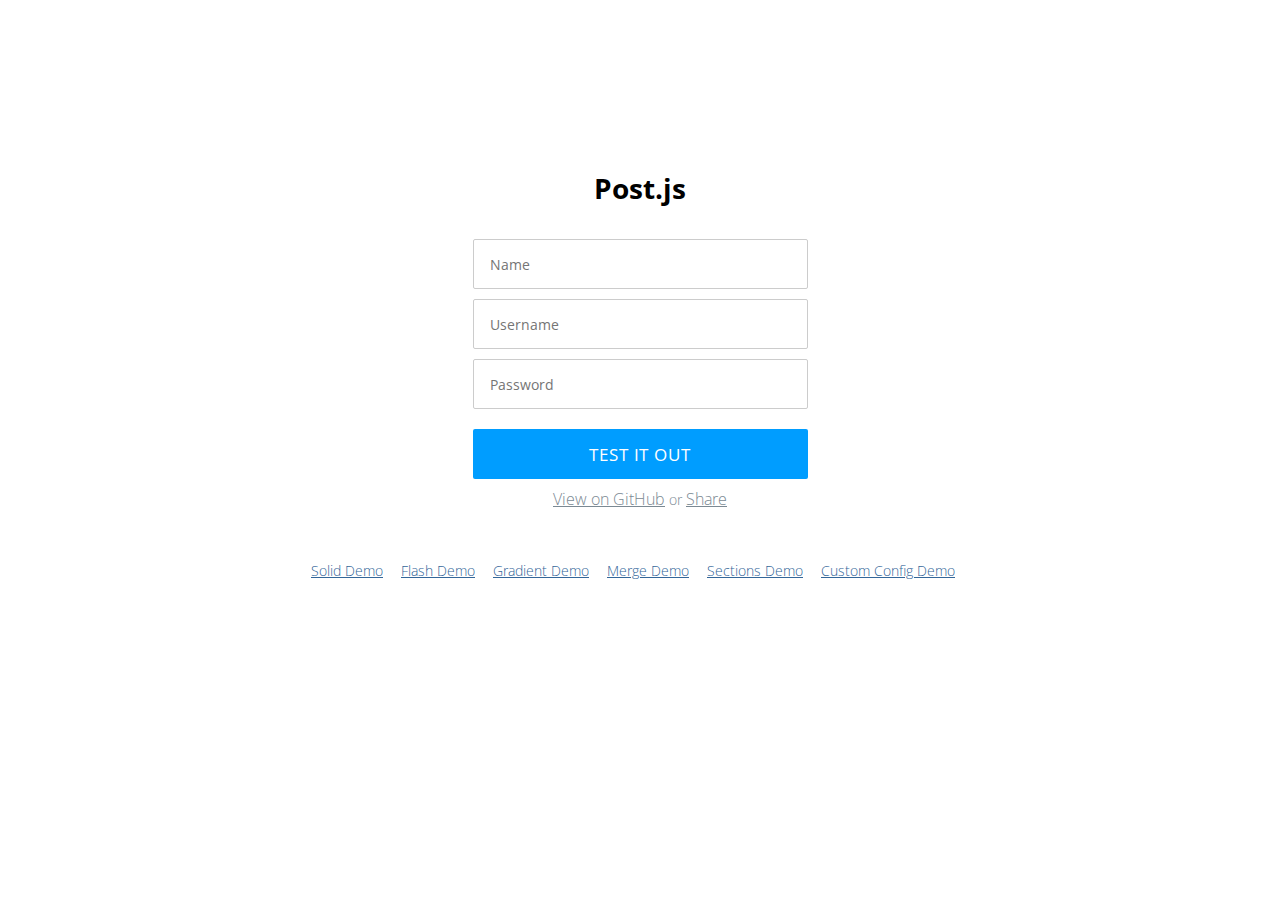
<file: index.html>
<!DOCTYPE html>
<html lang="en">
<head>
<meta charset="utf-8">
<meta name="description" content="Demo for Post.js">
<meta name="viewport" content="width=device-width">
<title>Post.js</title>
<link rel="stylesheet" href="../../style.css">
<link rel="stylesheet" href="../../post.css">
<script src="../../post.js"></script>
</head>
<body>
<div class="form-wrapper">
	<h1 class="h1h">Post.js</h1>
	<form name="form" action="#">
		<div class="form">
			<div class="form-item">
				<input type="text" name="text" required="required" placeholder="Name" autocomplete="off">
			</div>
			<div class="form-item">
				<input type="text" name="text" required="required" placeholder="Username" autocomplete="off">
			</div>
			<div class="form-item">
				<input type="password" name="password" required="required" placeholder="Password" autocomplete="off">
			</div>
			<div class="button-panel">
				<input type="submit" class="button" title="Sign In" value="Test It Out">
				<ul>
					<li class="lil">
					<p class="view">
						<a href="https://github.com/IdrisKhenchil/Post.js" id="ref">View on GitHub</a>
					</p>
					</li>
					 or
					<li>
					<p class="view">
						<a href="https://twitter.com/intent/tweet?text=Post-js+-+A+Modern+Progress+Bar+for+Form+Completion.+By+@IdrisKhenchil&url=https://bit.ly/3dugkoI" id="ref">Share</a>
					</p>
					</li>
				</ul>
			</div>
		</div>
	</form>
</div>
<nav>
	<ul>
		<li><a href="../default/index.html">Solid Demo</a></li>
		<li><a href="../flash/index.html">Flash Demo</a></li>
		<li><a href="../gradient/index.html">Gradient Demo</a></li>
		<li><a href="../merge/index.html">Merge Demo</a></li>
		<li><a href="../sections/index.html">Sections Demo</a></li>
    <li><a href="../config/index.html">Custom Config Demo</a></li>
	</ul>
</nav>
<script>
    Post.solid("#009DFF");
</script>
</body>
</html>
</file>
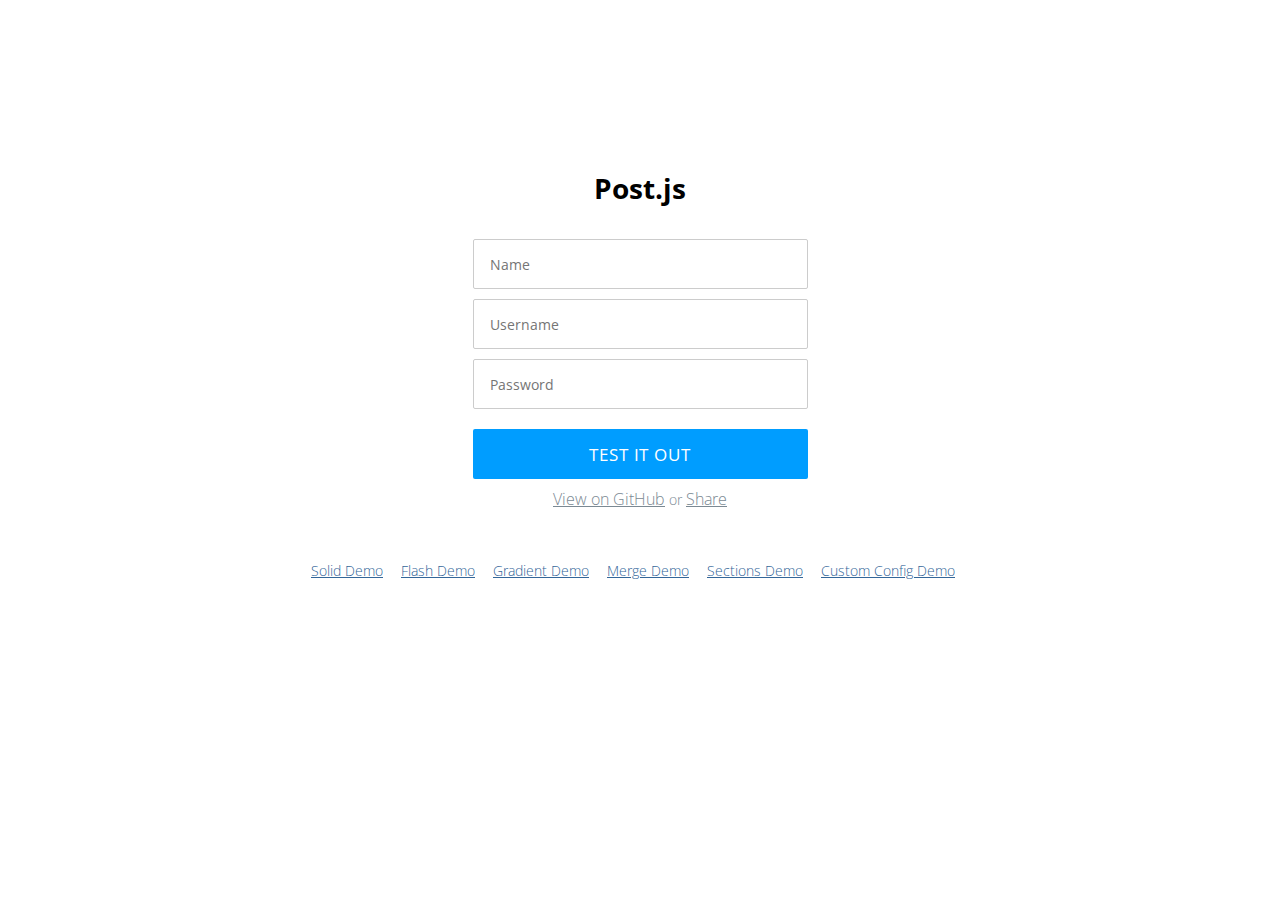
<file: config/index.html>
<!DOCTYPE html>
<html lang="en">
<head>
<meta charset="utf-8">
<meta name="description" content="Demo for Post.js">
<meta name="viewport" content="width=device-width">
<title>Post.js</title>
<link rel="stylesheet" href="../../style.css">
<link rel="stylesheet" href="../../post.css">
<script src="../../post.js"></script>
</head>
<body>
<div class="form-wrapper">
	<h1 class="h1h">Post.js</h1>
	<form name="form" action="#">
		<div class="form">
			<div class="form-item">
				<input type="text" name="text" required="required" placeholder="Name" autocomplete="off">
			</div>
			<div class="form-item">
				<input type="text" name="text" required="required" placeholder="Username" autocomplete="off">
			</div>
			<div class="form-item">
				<input type="password" name="password" required="required" placeholder="Password" autocomplete="off">
			</div>
			<div class="button-panel">
				<input type="submit" class="button" title="Sign In" value="Test It Out">
				<ul>
					<li class="lil">
					<p class="view">
						<a href="https://github.com/Colourity/Post.js" id="ref">View on GitHub</a>
					</p>
					</li>
					 or
					<li>
					<p class="view">
						<a href="https://twitter.com/intent/tweet?text=Post-js+-+A+Modern+Progress+Bar+for+Form+Completion.+By+@IdrisKhenchil&url=https://bit.ly/3dugkoI" id="ref">Share</a>
					</p>
					</li>
				</ul>
			</div>
		</div>
	</form>
</div>
<nav>
	<ul>
		<li><a href="../default/index.html">Solid Demo</a></li>
		<li><a href="../flash/index.html">Flash Demo</a></li>
		<li><a href="../gradient/index.html">Gradient Demo</a></li>
		<li><a href="../merge/index.html">Merge Demo</a></li>
		<li><a href="../sections/index.html">Sections Demo</a></li>
	    <li><a href="../config/index.html">Custom Config Demo</a></li>
	</ul>
</nav>
<script>
    Post.solid("#009DFF");
    Post.config({
    	height: '20px',
    	duration: '3s',
    	alignment: 'bottom'
    })
</script>
</body>
</html>
</file>
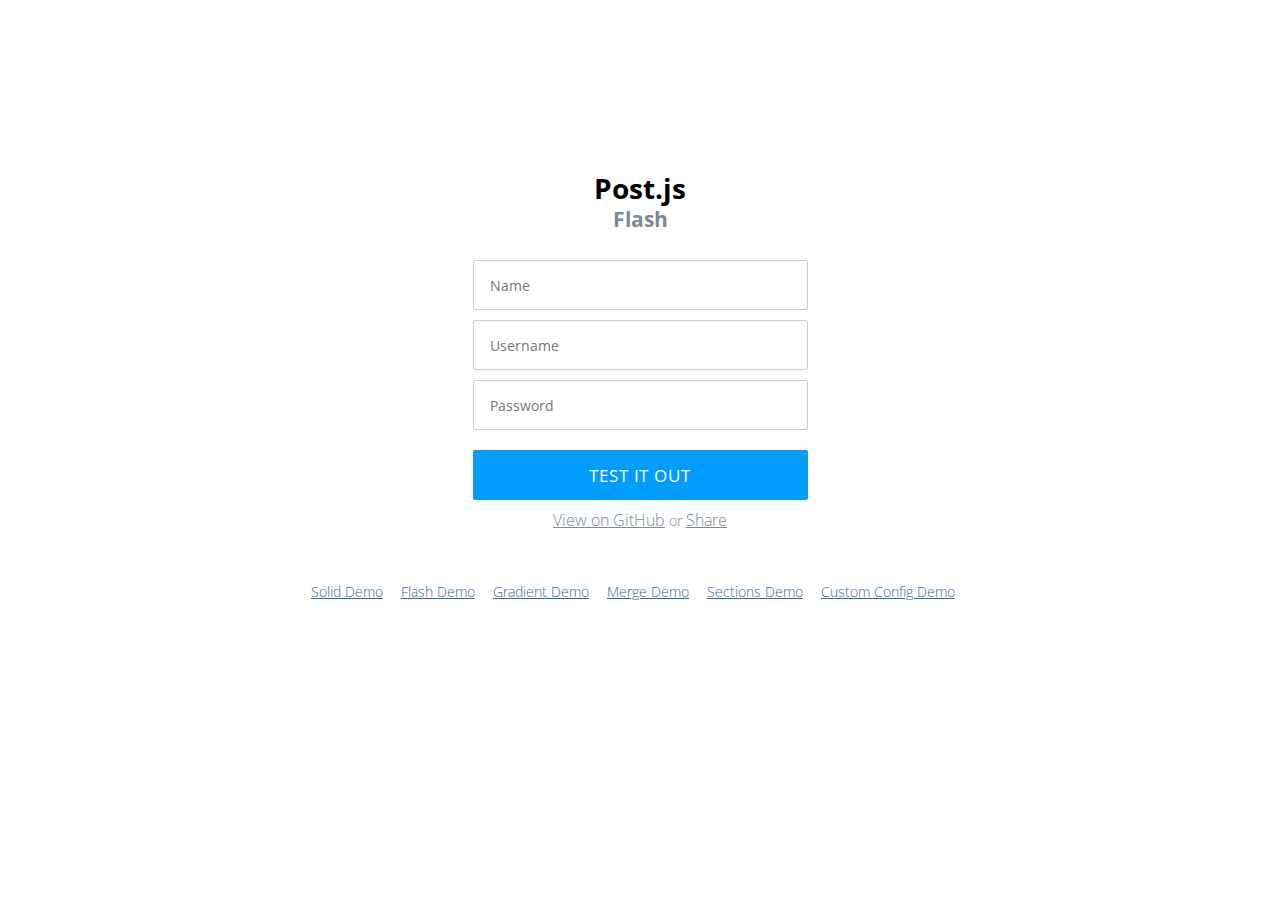
<file: flash/index.html>
<!DOCTYPE html>
<html lang="en">
<head>
<meta charset="utf-8">
<meta name="description" content="Demo for Post.js">
<meta name="viewport" content="width=device-width">
<title>Post.js</title>
<link rel="stylesheet" href="../../style.css">
<link rel="stylesheet" href="../../post.css">
<script src="../../post.js"></script>
</head>
<body>
<div class="form-wrapper" >
	<h1 class="h1h">Post.js</h1>
  <h2 class="h2dec">Flash</h2>
	<form name="form" action="#">
		<div class="form">
			<div class="form-item">
				<input type="text" name="text" required="required" placeholder="Name" autocomplete="off">
			</div>
			<div class="form-item">
				<input type="text" name="text" required="required" placeholder="Username" autocomplete="off">
			</div>
			<div class="form-item">
				<input type="password" name="password" required="required" placeholder="Password" autocomplete="off">
			</div>
			<div class="button-panel">
     <input type="submit" class="button" title="Sign In" value="Test It Out">
     <ul>
       <li class="lil">
       <p class="view">
            <a href="https://github.com/idriskhenchil/Post.js" id="ref">View on GitHub</a>
       </p>
       </li>
        or
       <li>
       <p class="view">
            <a href="https://twitter.com/intent/tweet?text=Post-js+-+A+Modern+Progress+Bar+for+Form+Completion.+By+@IdrisKhenchil&url=https://bit.ly/3dugkoI" id="ref">Share</a>
       </p>
       </li>
     </ul>
   </div>
	</div>
</form>
</div>
<nav>
  <ul>
    <li><a href="../default/index.html">Solid Demo</a></li>
    <li><a href="../flash/index.html">Flash Demo</a></li>
    <li><a href="../gradient/index.html">Gradient Demo</a></li>
    <li><a href="../merge/index.html">Merge Demo</a></li>
    <li><a href="../sections/index.html">Sections Demo</a></li>
    <li><a href="../config/index.html">Custom Config Demo</a></li>
  </ul>
</nav>
<script>
 Post.flash("#009DFF", "#000", "#6638F0");
</script>
</body>
</html>
</file>
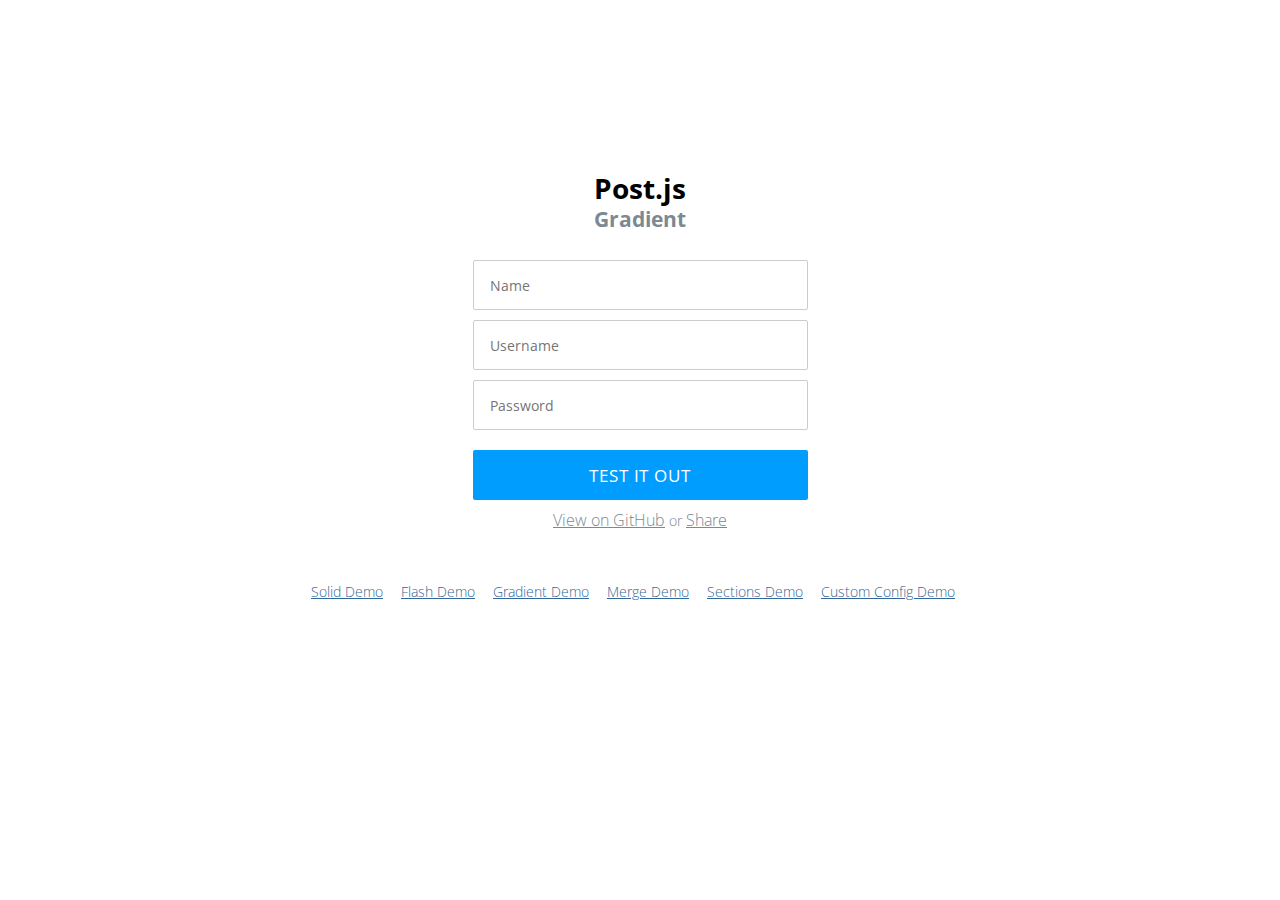
<file: gradient/index.html>
<!DOCTYPE html>
<html lang="en">
<head>
<meta charset="utf-8">
<meta name="description" content="Demo for Post.js">
<meta name="viewport" content="width=device-width">
<title>Post.js</title>
<link rel="stylesheet" href="../../style.css">
<link rel="stylesheet" href="../../post.css">
<script src="../../post.js"></script>
</head>
<body>
<div class="form-wrapper" >
	<h1 class="h1h">Post.js</h1>
  <h2 class="h2dec">Gradient</h2>
	<form name="form" action="#">
		<div class="form">
			<div class="form-item">
				<input type="text" name="text" required="required" placeholder="Name" autocomplete="off">
			</div>
			<div class="form-item">
				<input type="text" name="text" required="required" placeholder="Username" autocomplete="off">
			</div>
			<div class="form-item">
				<input type="password" name="password" required="required" placeholder="Password" autocomplete="off">
			</div>
		<div class="button-panel">
        <input type="submit" class="button" title="Sign In" value="Test It Out">
        <ul>
          <li class="lil">
          <p class="view">
            <a href="https://github.com/idriskhenchil/Post.js" id="ref">View on GitHub</a>
          </p>
          </li>
           or
          <li>
          <p class="view">
            <a href="https://twitter.com/intent/tweet?text=Post-js+-+A+Modern+Progress+Bar+for+Form+Completion.+By+@IdrisKhenchil&url=https://bit.ly/3dugkoI" id="ref">Share</a>
          </p>
          </li>
        </ul>
      </div>
	</div>
</form>
</div>
<nav>
  <ul>
    <li><a href="../default/index.html">Solid Demo</a></li>
    <li><a href="../flash/index.html">Flash Demo</a></li>
    <li><a href="../gradient/index.html">Gradient Demo</a></li>
    <li><a href="../merge/index.html">Merge Demo</a></li>
    <li><a href="../sections/index.html">Sections Demo</a></li>
    <li><a href="../config/index.html">Custom Config Demo</a></li>
  </ul>
</nav>
 <script>
    Post.gradient("#009DFF", "#47B9FF")
 </script>
</body>
</html>
</file>
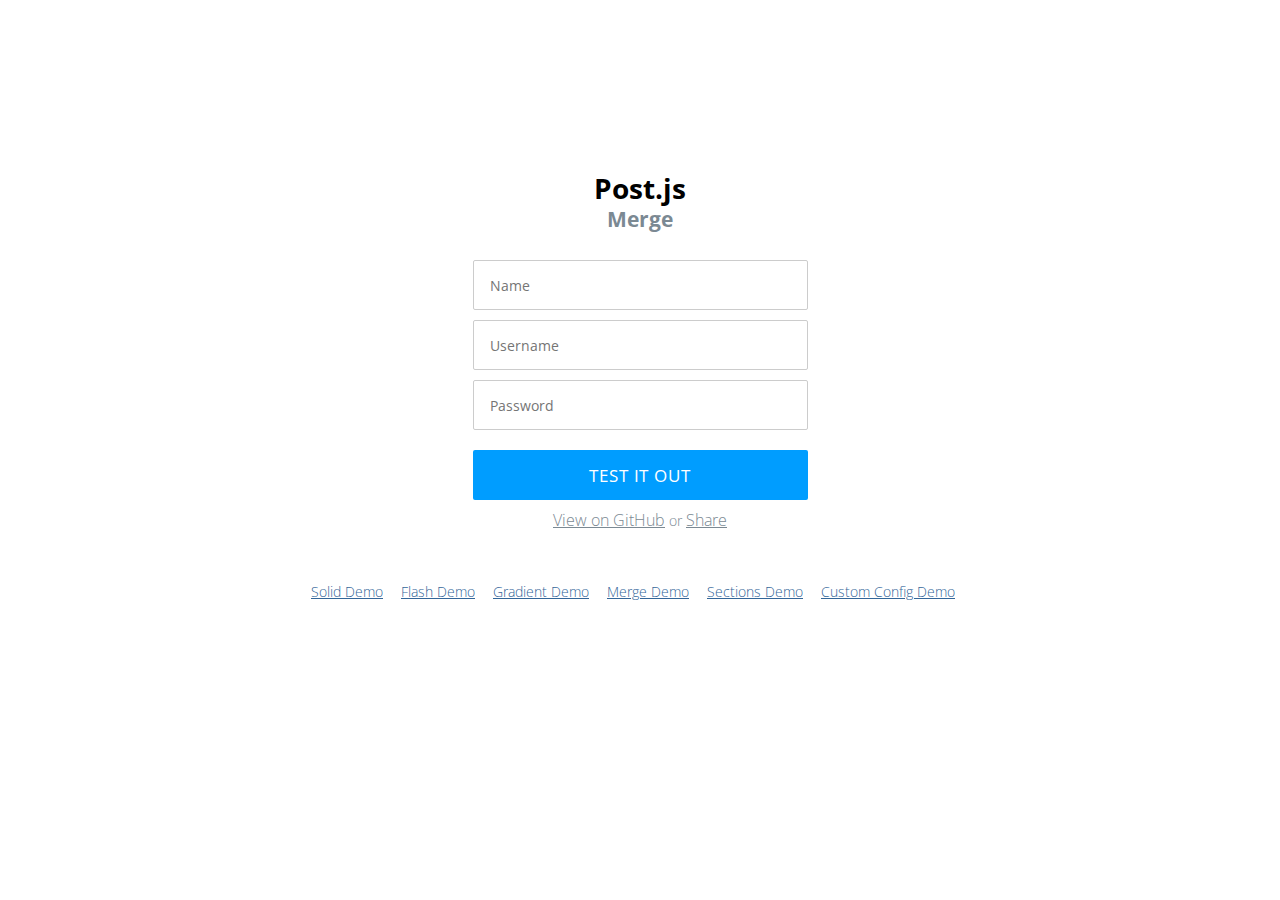
<file: merge/index.html>
<!DOCTYPE html>
<html lang="en">
<head>
<meta charset="utf-8">
<meta name="description" content="Demo for Post.js">
<meta name="viewport" content="width=device-width">
<title>Post.js</title>
<link rel="stylesheet" href="../../style.css">
<link rel="stylesheet" href="../../post.css">
<script src="../../post.js"></script>
</head>
<body>
<div class="form-wrapper" >
	<h1 class="h1h">Post.js</h1>
  <h2 class="h2dec">Merge</h2>
	<form name="form" action="#">
		<div class="form">
			<div class="form-item">
				<input type="text" name="text" required="required" placeholder="Name" autocomplete="off">
			</div>
			<div class="form-item">
				<input type="text" name="text" required="required" placeholder="Username" autocomplete="off">
			</div>
			<div class="form-item">
				<input type="password" name="password" required="required" placeholder="Password" autocomplete="off">
			</div>
		<div class="button-panel">
        <input type="submit" class="button" title="Sign In" value="Test It Out">
        <ul>
          <li class="lil">
          <p class="view">
            <a href="https://github.com/Colourity/Post.js" id="ref">View on GitHub</a>
          </p>
          </li>
           or
          <li>
          <p class="view">
            <a href="https://twitter.com/intent/tweet?text=Post-js+-+A+Modern+Progress+Bar+for+Form+Completion.+By+@IdrisKhenchil&url=https://bit.ly/3dugkoI" id="ref">Share</a>
          </p>
          </li>
        </ul>
      </div>
	</div>
</form>
</div>
<nav>
  <ul>
    <li><a href="../default/index.html">Solid Demo</a></li>
    <li><a href="../flash/index.html">Flash Demo</a></li>
    <li><a href="../gradient/index.html">Gradient Demo</a></li>
    <li><a href="../merge/index.html">Merge Demo</a></li>
    <li><a href="../sections/index.html">Sections Demo</a></li>
    <li><a href="../config/index.html">Custom Config Demo</a></li>
  </ul>
</nav>
 <script>
  Post.merge("#009DFF");
 </script>
</body>
</html>
</file>
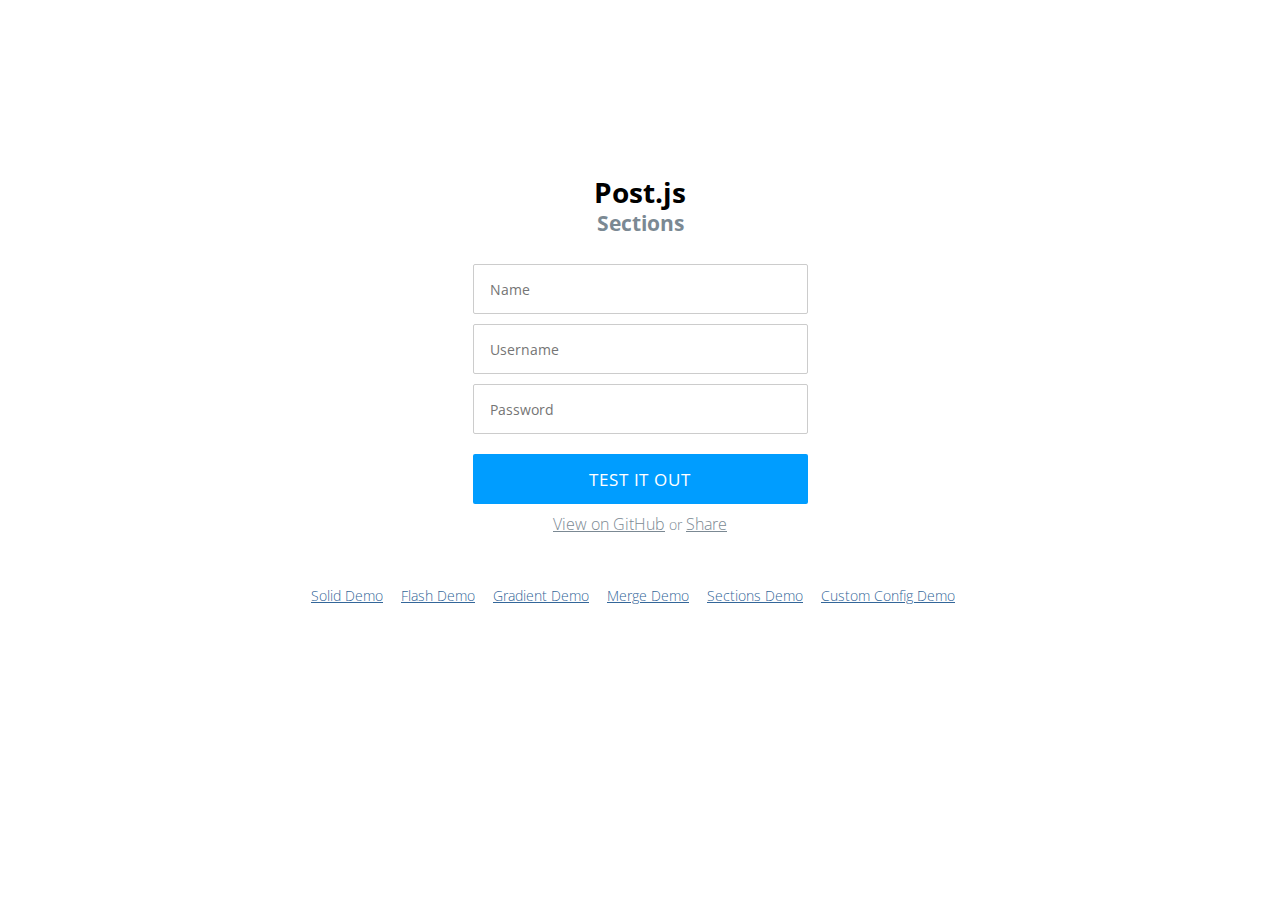
<file: sections/index.html>
<!DOCTYPE html>
<html lang="en-us">
<head>
<meta charset="utf-8">
<meta name="description" content="Demo for Post.js">
<meta name="viewport" content="width=device-width">
<title>Post.js</title>
<link rel="stylesheet" href="../../style.css">
<link rel="stylesheet" href="../../post.css">
<script src="../../post.js"></script>
</head>
<body>
<div class="form-wrapper" >
  <div class="top"><div class="colors"></div></div>
	<h1 class="h1h">Post.js</h1>
  <h2 class="h2dec">Sections</h2>
	<form name="form" action="#">
		<div class="form">
			<div class="form-item">
				<input type="text" name="text" required="required" placeholder="Name" autocomplete="off">
			</div>
			<div class="form-item">
				<input type="text" name="text" required="required" placeholder="Username" autocomplete="off">
			</div>
			<div class="form-item">
				<input type="password" name="password" required="required" placeholder="Password" autocomplete="off">
			</div>
		<div class="button-panel">
        <input type="submit" class="button" title="Sign In" value="Test It Out">
        <ul>
          <li class="lil">
          <p class="view">
            <a href="https://github.com/IdrisKhenchil/Post.js" id="ref">View on GitHub</a>
          </p>
          </li>
           or
          <li>
          <p class="view">
            <a href="https://twitter.com/intent/tweet?text=Post-js+-+A+Modern+Progress+Bar+for+Form+Completion.+By+@IdrisKhenchil&url=https://bit.ly/3dugkoI" id="ref">Share</a>
          </p>
          </li>
        </ul>
      </div>
	</div>
</form>
</div>
<nav>
  <ul>
    <li><a href="../default/index.html">Solid Demo</a></li>
    <li><a href="../flash/index.html">Flash Demo</a></li>
    <li><a href="../gradient/index.html">Gradient Demo</a></li>
    <li><a href="../merge/index.html">Merge Demo</a></li>
    <li><a href="../sections/index.html">Sections Demo</a></li>
    <li><a href="../config/index.html">Custom Config Demo</a></li>
  </ul>
</nav>
 <script>
  Post.sections("#009DFF", "#4AF2A1", "#FB5229")
 </script>
</body>
</html>
</file>
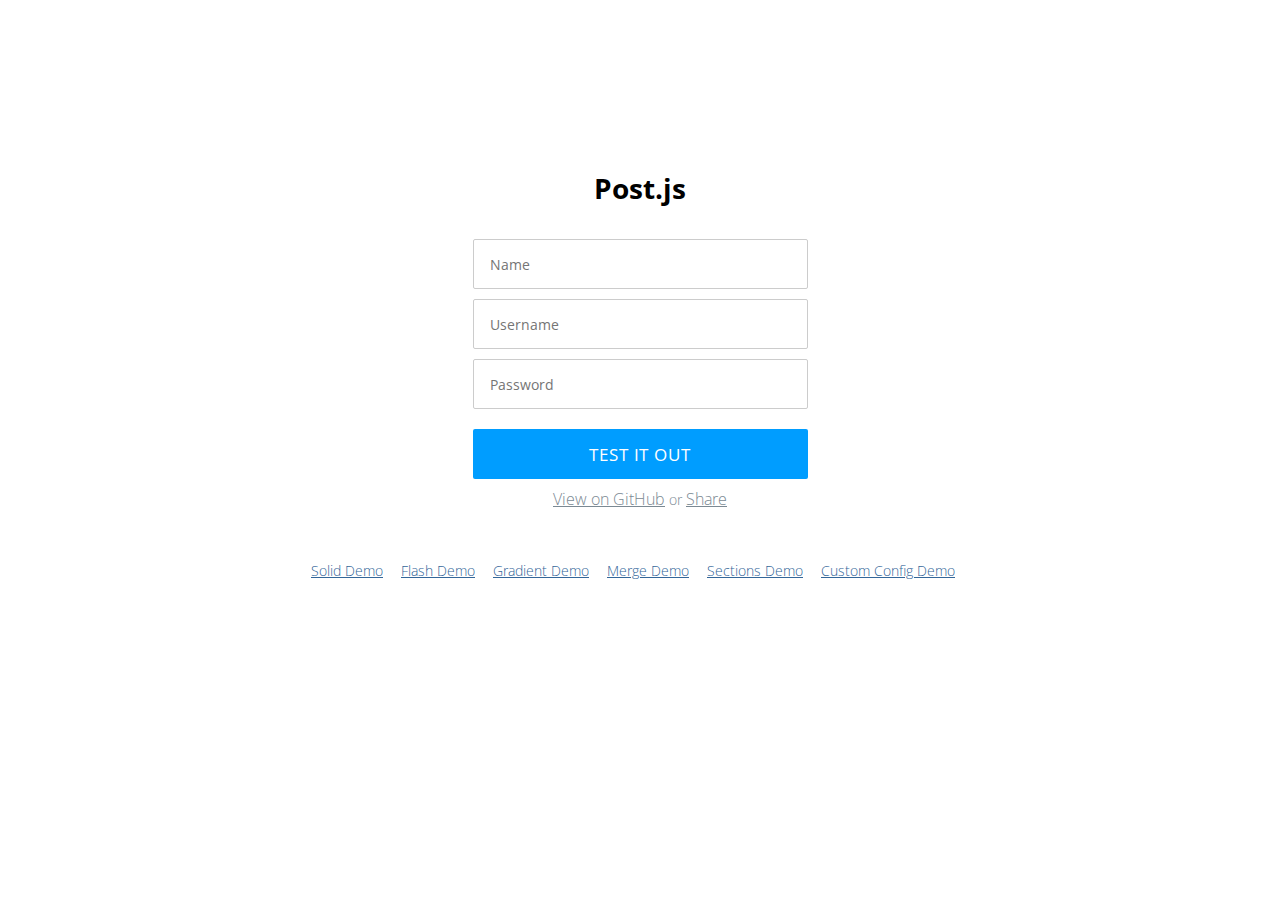
<file: demo/config/index.html>
<!DOCTYPE html>
<html lang="en">
<head>
<meta charset="utf-8">
<meta name="description" content="Demo for Post.js">
<meta name="viewport" content="width=device-width">
<title>Post.js</title>
<link rel="stylesheet" href="../../style.css">
<link rel="stylesheet" href="../../post.css">
<script src="../../post.js"></script>
</head>
<body>
<div class="form-wrapper">
	<h1 class="h1h">Post.js</h1>
	<form name="form" action="#">
		<div class="form">
			<div class="form-item">
				<input type="text" name="text" required="required" placeholder="Name" autocomplete="off">
			</div>
			<div class="form-item">
				<input type="text" name="text" required="required" placeholder="Username" autocomplete="off">
			</div>
			<div class="form-item">
				<input type="password" name="password" required="required" placeholder="Password" autocomplete="off">
			</div>
			<div class="button-panel">
				<input type="submit" class="button" title="Sign In" value="Test It Out">
				<ul>
					<li class="lil">
					<p class="view">
						<a href="https://github.com/idriskhenchil/Post.js" id="ref">View on GitHub</a>
					</p>
					</li>
					 or
					<li>
					<p class="view">
						<a href="https://twitter.com/intent/tweet?text=Post-js+-+A+Modern+Progress+Bar+for+Form+Completion.+By+@IdrisKhenchil&url=https://bit.ly/3dugkoI" id="ref">Share</a>
					</p>
					</li>
				</ul>
			</div>
		</div>
	</form>
</div>
<nav>
	<ul>
		<li><a href="../default/index.html">Solid Demo</a></li>
		<li><a href="../flash/index.html">Flash Demo</a></li>
		<li><a href="../gradient/index.html">Gradient Demo</a></li>
		<li><a href="../merge/index.html">Merge Demo</a></li>
		<li><a href="../sections/index.html">Sections Demo</a></li>
	    <li><a href="../config/index.html">Custom Config Demo</a></li>
	</ul>
</nav>
<script>
    Post.solid("#009DFF");
    Post.config({
    	height: '20px',
    	duration: '3s',
    	alignment: 'bottom'
    })
</script>
</body>
</html>
</file>
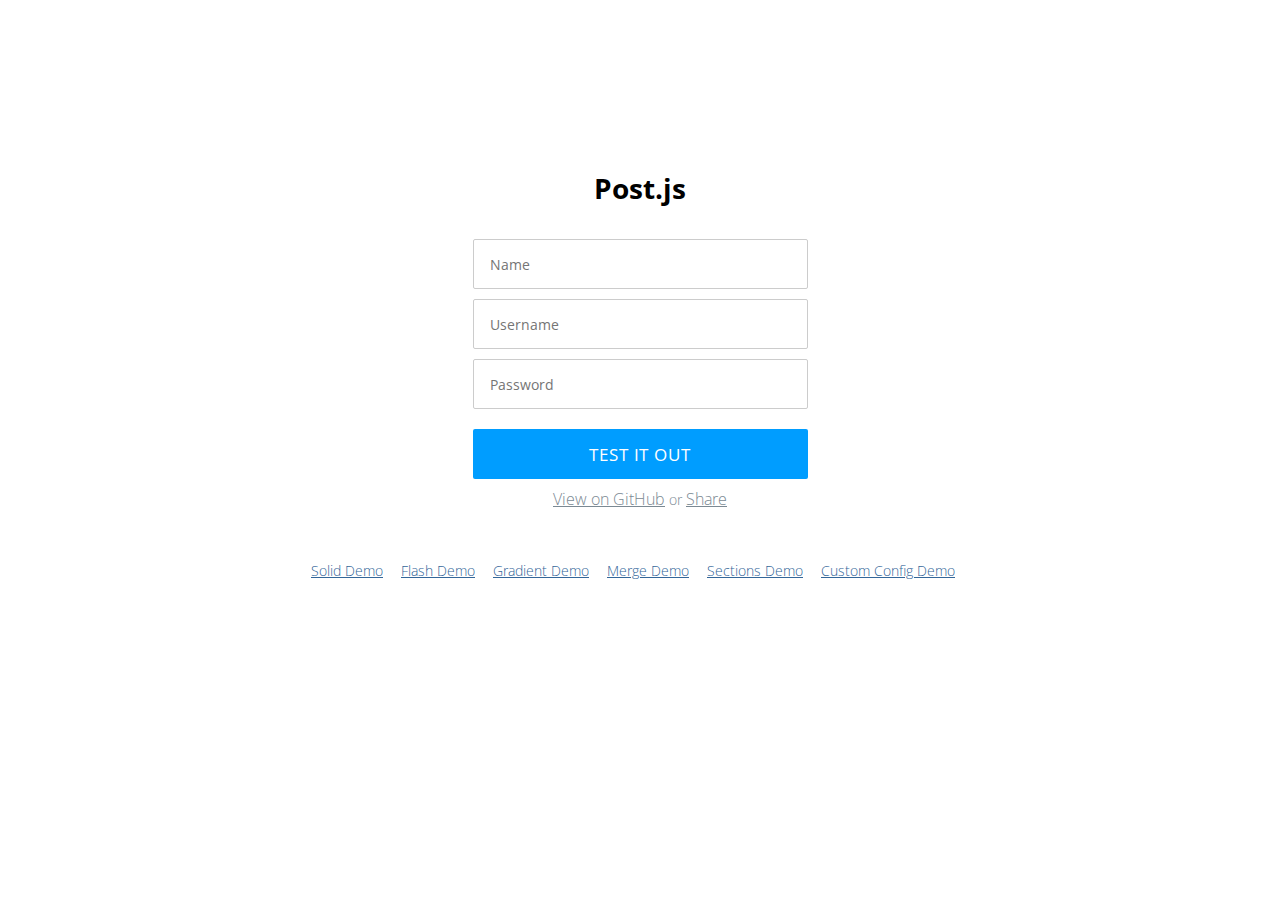
<file: demo/default/index.html>
<!DOCTYPE html>
<html lang="en">
<head>
<meta charset="utf-8">
<meta name="description" content="Demo for Post.js">
<meta name="viewport" content="width=device-width">
<title>Post.js</title>
<link rel="stylesheet" href="../../style.css">
<link rel="stylesheet" href="../../post.css">
<script src="../../post.js"></script>
</head>
<body>
<div class="form-wrapper">
	<h1 class="h1h">Post.js</h1>
	<form name="form" action="#">
		<div class="form">
			<div class="form-item">
				<input type="text" name="text" required="required" placeholder="Name" autocomplete="off">
			</div>
			<div class="form-item">
				<input type="text" name="text" required="required" placeholder="Username" autocomplete="off">
			</div>
			<div class="form-item">
				<input type="password" name="password" required="required" placeholder="Password" autocomplete="off">
			</div>
			<div class="button-panel">
				<input type="submit" class="button" title="Sign In" value="Test It Out">
				<ul>
					<li class="lil">
					<p class="view">
						<a href="https://github.com/idriskhenchil/Post.js" id="ref">View on GitHub</a>
					</p>
					</li>
					 or
					<li>
					<p class="view">
						<a href="https://twitter.com/intent/tweet?text=Post-js+-+A+Modern+Progress+Bar+for+Form+Completion.+By+@IdrisKhenchil&url=https://bit.ly/3dugkoI" id="ref">Share</a>
					</p>
					</li>
				</ul>
			</div>
		</div>
	</form>
</div>
<nav>
	<ul>
		<li><a href="../default/index.html">Solid Demo</a></li>
		<li><a href="../flash/index.html">Flash Demo</a></li>
		<li><a href="../gradient/index.html">Gradient Demo</a></li>
		<li><a href="../merge/index.html">Merge Demo</a></li>
		<li><a href="../sections/index.html">Sections Demo</a></li>
    <li><a href="../config/index.html">Custom Config Demo</a></li>
	</ul>
</nav>
<script>
    Post.solid("#009DFF");
</script>
</body>
</html>
</file>
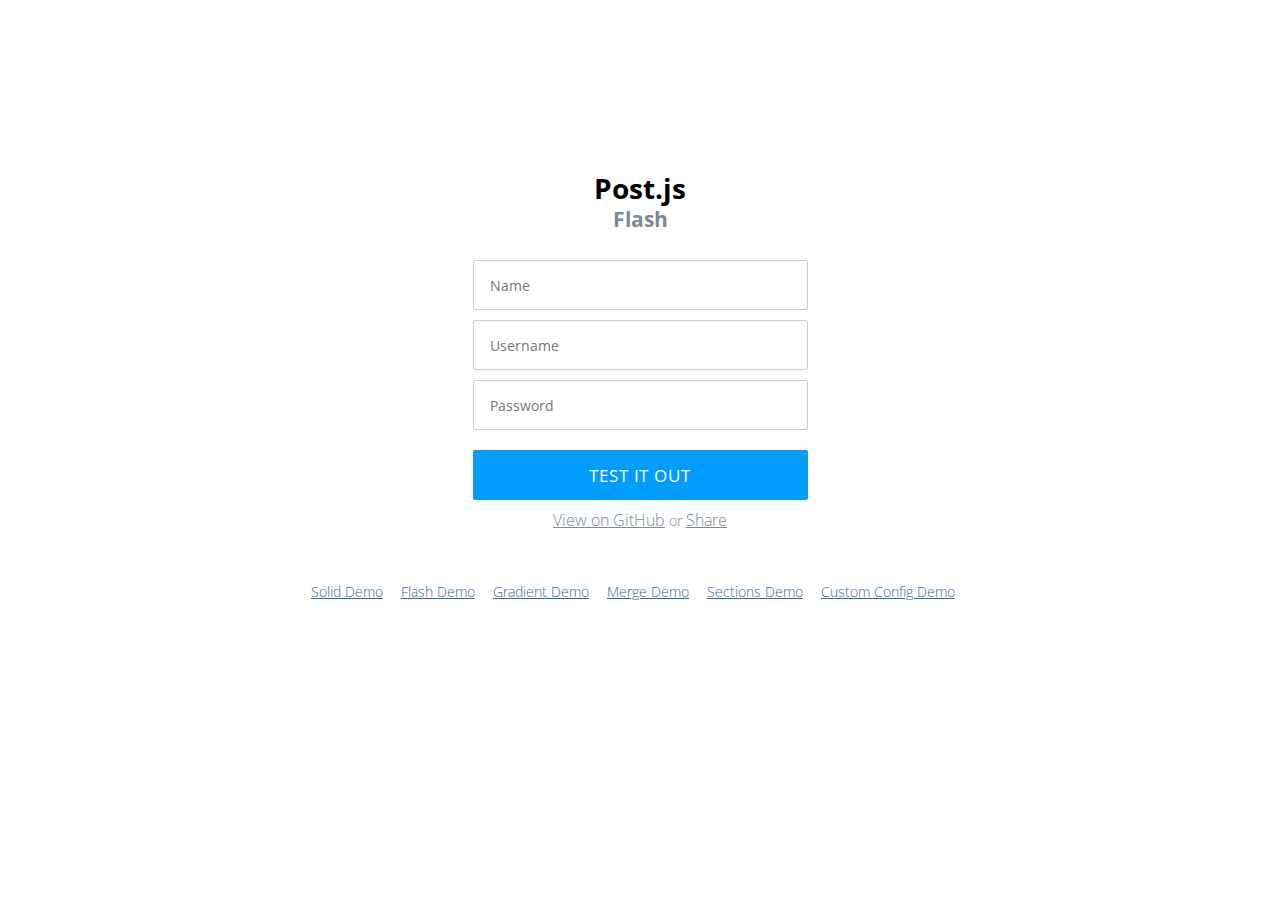
<file: demo/flash/index.html>
<!DOCTYPE html>
<html lang="en">
<head>
<meta charset="utf-8">
<meta name="description" content="Demo for Post.js">
<meta name="viewport" content="width=device-width">
<title>Post.js</title>
<link rel="stylesheet" href="../../style.css">
<link rel="stylesheet" href="../../post.css">
<script src="../../post.js"></script>
</head>
<body>
<div class="form-wrapper" >
  <h1 class="h1h">Post.js</h1>
  <h2 class="h2dec">Flash</h2>
	<form name="form" action="#">
		<div class="form">
			<div class="form-item">
				<input type="text" name="text" required="required" placeholder="Name" autocomplete="off">
			</div>
			<div class="form-item">
				<input type="text" name="text" required="required" placeholder="Username" autocomplete="off">
			</div>
			<div class="form-item">
				<input type="password" name="password" required="required" placeholder="Password" autocomplete="off">
			</div>
			<div class="button-panel">
     <input type="submit" class="button" title="Sign In" value="Test It Out">
     <ul>
       <li class="lil">
       <p class="view">
            <a href="https://github.com/idriskhenchil/Post.js" id="ref">View on GitHub</a>
       </p>
       </li>
        or
       <li>
       <p class="view">
            <a href="https://twitter.com/intent/tweet?text=Post-js+-+A+Modern+Progress+Bar+for+Form+Completion.+By+@IdrisKhenchil&url=https://bit.ly/3dugkoI" id="ref">Share</a>
       </p>
       </li>
     </ul>
   </div>
	</div>
</form>
</div>
<nav>
  <ul>
    <li><a href="../default/index.html">Solid Demo</a></li>
    <li><a href="../flash/index.html">Flash Demo</a></li>
    <li><a href="../gradient/index.html">Gradient Demo</a></li>
    <li><a href="../merge/index.html">Merge Demo</a></li>
    <li><a href="../sections/index.html">Sections Demo</a></li>
    <li><a href="../config/index.html">Custom Config Demo</a></li>
  </ul>
</nav>
<script>
 Post.flash("#009DFF", "#000", "#6638F0");
</script>
</body>
</html>
</file>
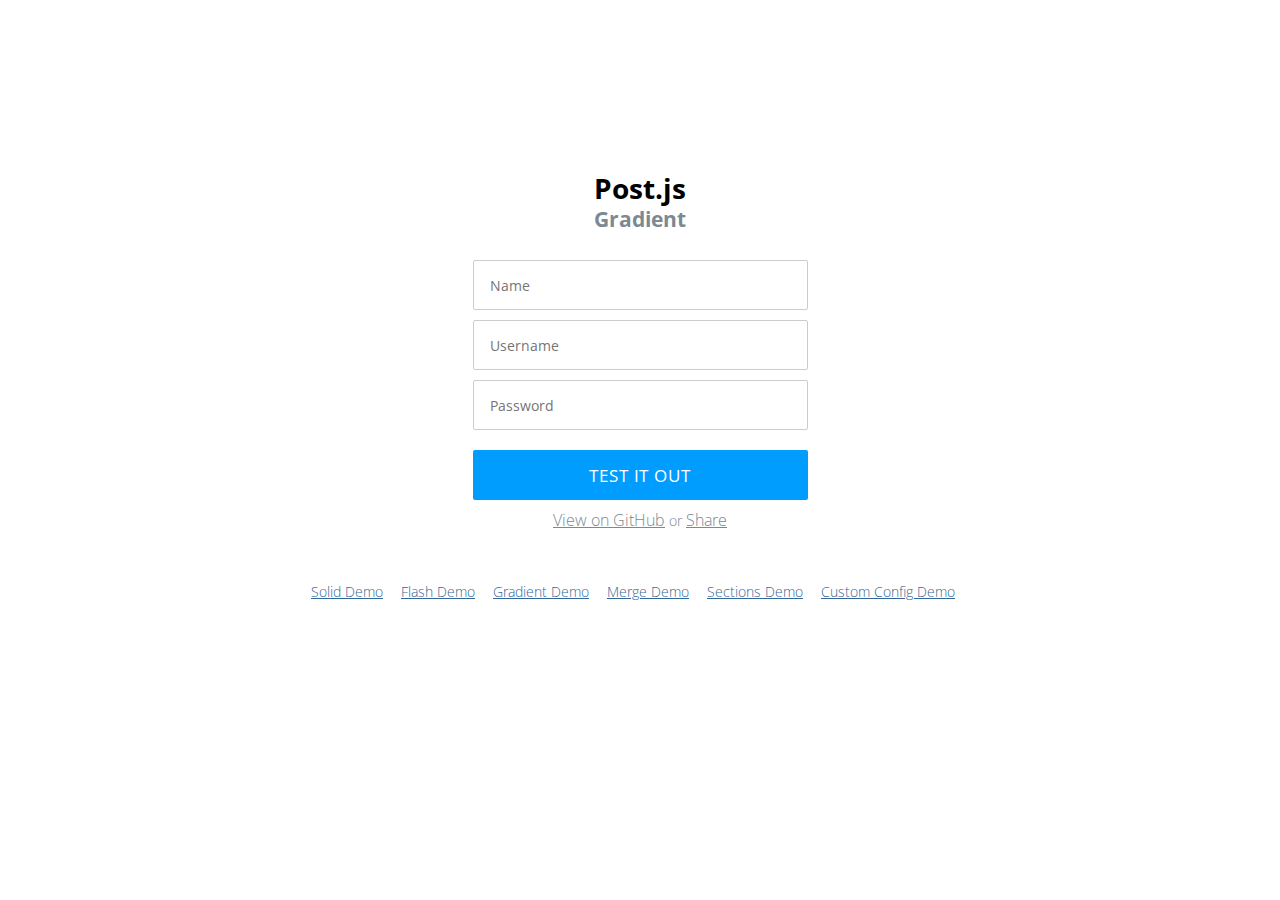
<file: demo/gradient/index.html>
<!DOCTYPE html>
<html lang="en">
<head>
<meta charset="utf-8">
<meta name="description" content="Demo for Post.js">
<meta name="viewport" content="width=device-width">
<title>Post.js</title>
<link rel="stylesheet" href="../../style.css">
<link rel="stylesheet" href="../../post.css">
<script src="../../post.js"></script>
</head>
<body>
<div class="form-wrapper" >
  <h1 class="h1h">Post.js</h1>
  <h2 class="h2dec">Gradient</h2>
	<form name="form" action="#">
		<div class="form">
			<div class="form-item">
				<input type="text" name="text" required="required" placeholder="Name" autocomplete="off">
			</div>
			<div class="form-item">
				<input type="text" name="text" required="required" placeholder="Username" autocomplete="off">
			</div>
			<div class="form-item">
				<input type="password" name="password" required="required" placeholder="Password" autocomplete="off">
			</div>
		<div class="button-panel">
        <input type="submit" class="button" title="Sign In" value="Test It Out">
        <ul>
          <li class="lil">
          <p class="view">
            <a href="https://github.com/idriskhenchil/Post.js" id="ref">View on GitHub</a>
          </p>
          </li>
           or
          <li>
          <p class="view">
            <a href="https://twitter.com/intent/tweet?text=Post-js+-+A+Modern+Progress+Bar+for+Form+Completion.+By+@IdrisKhenchil&url=https://bit.ly/3dugkoI" id="ref">Share</a>
          </p>
          </li>
        </ul>
      </div>
	</div>
</form>
</div>
<nav>
  <ul>
    <li><a href="../default/index.html">Solid Demo</a></li>
    <li><a href="../flash/index.html">Flash Demo</a></li>
    <li><a href="../gradient/index.html">Gradient Demo</a></li>
    <li><a href="../merge/index.html">Merge Demo</a></li>
    <li><a href="../sections/index.html">Sections Demo</a></li>
    <li><a href="../config/index.html">Custom Config Demo</a></li>
  </ul>
</nav>
 <script>
    Post.gradient("#009DFF", "#47B9FF")
 </script>
</body>
</html>
</file>
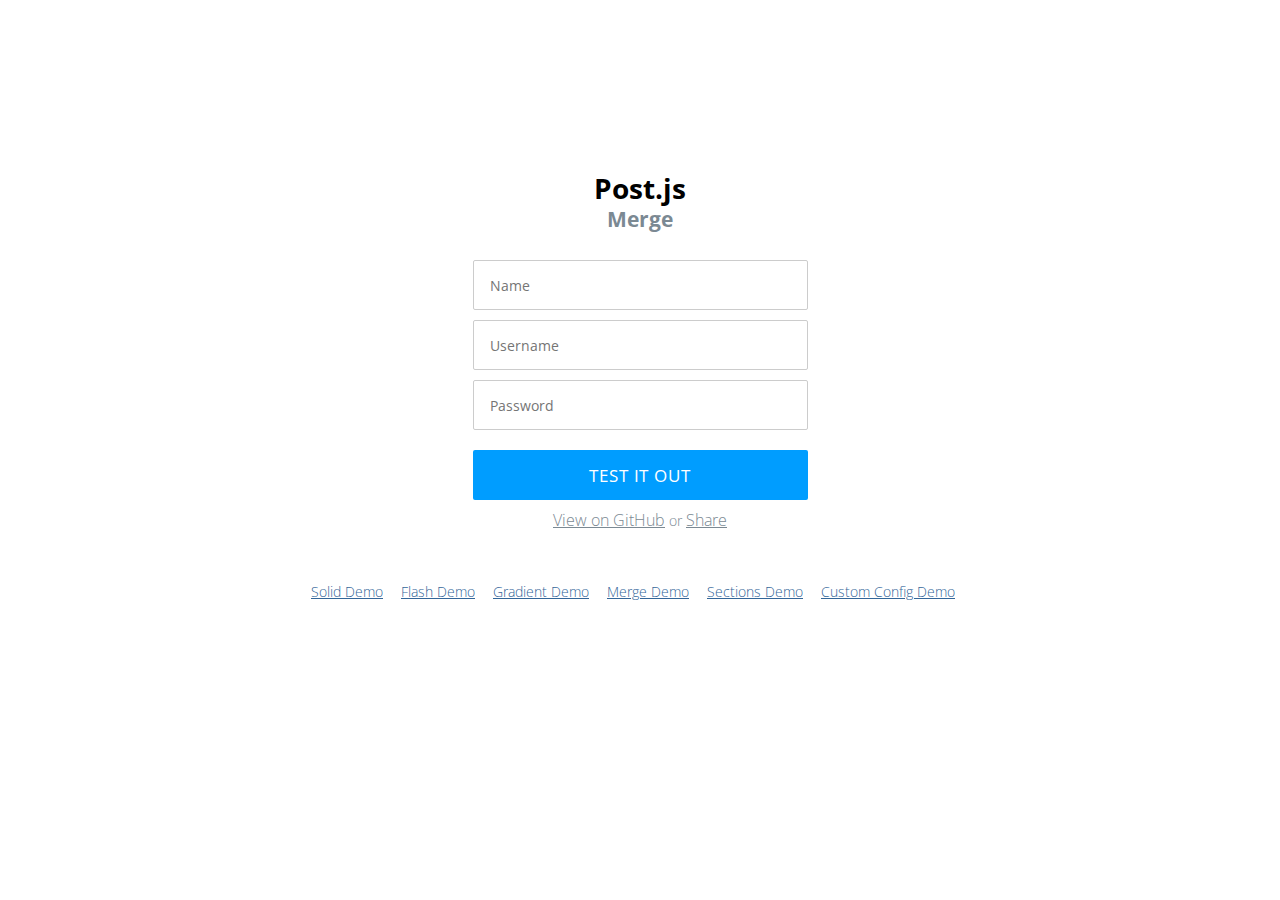
<file: demo/merge/index.html>
<!DOCTYPE html>
<html lang="en">
<head>
<meta charset="utf-8">
<meta name="description" content="Demo for Post.js">
<meta name="viewport" content="width=device-width">
<title>Post.js</title>
<link rel="stylesheet" href="../../style.css">
<link rel="stylesheet" href="../../post.css">
<script src="../../post.js"></script>
</head>
<body>
<div class="form-wrapper" >
	<h1 class="h1h">Post.js</h1>
  <h2 class="h2dec">Merge</h2>
	<form name="form" action="#">
		<div class="form">
			<div class="form-item">
				<input type="text" name="text" required="required" placeholder="Name" autocomplete="off">
			</div>
			<div class="form-item">
				<input type="text" name="text" required="required" placeholder="Username" autocomplete="off">
			</div>
			<div class="form-item">
				<input type="password" name="password" required="required" placeholder="Password" autocomplete="off">
			</div>
		<div class="button-panel">
        <input type="submit" class="button" title="Sign In" value="Test It Out">
        <ul>
          <li class="lil">
          <p class="view">
            <a href="https://github.com/idriskhenchil/Post.js" id="ref">View on GitHub</a>
          </p>
          </li>
           or
          <li>
          <p class="view">
            <a href="https://twitter.com/intent/tweet?text=Post-js+-+A+Modern+Progress+Bar+for+Form+Completion.+By+@IdrisKhenchil&url=https://bit.ly/3dugkoI" id="ref">Share</a>
          </p>
          </li>
        </ul>
      </div>
	</div>
</form>
</div>
<nav>
  <ul>
    <li><a href="../default/index.html">Solid Demo</a></li>
    <li><a href="../flash/index.html">Flash Demo</a></li>
    <li><a href="../gradient/index.html">Gradient Demo</a></li>
    <li><a href="../merge/index.html">Merge Demo</a></li>
    <li><a href="../sections/index.html">Sections Demo</a></li>
    <li><a href="../config/index.html">Custom Config Demo</a></li>
  </ul>
</nav>
 <script>
  Post.merge("#009DFF");
 </script>
</body>
</html>
</file>
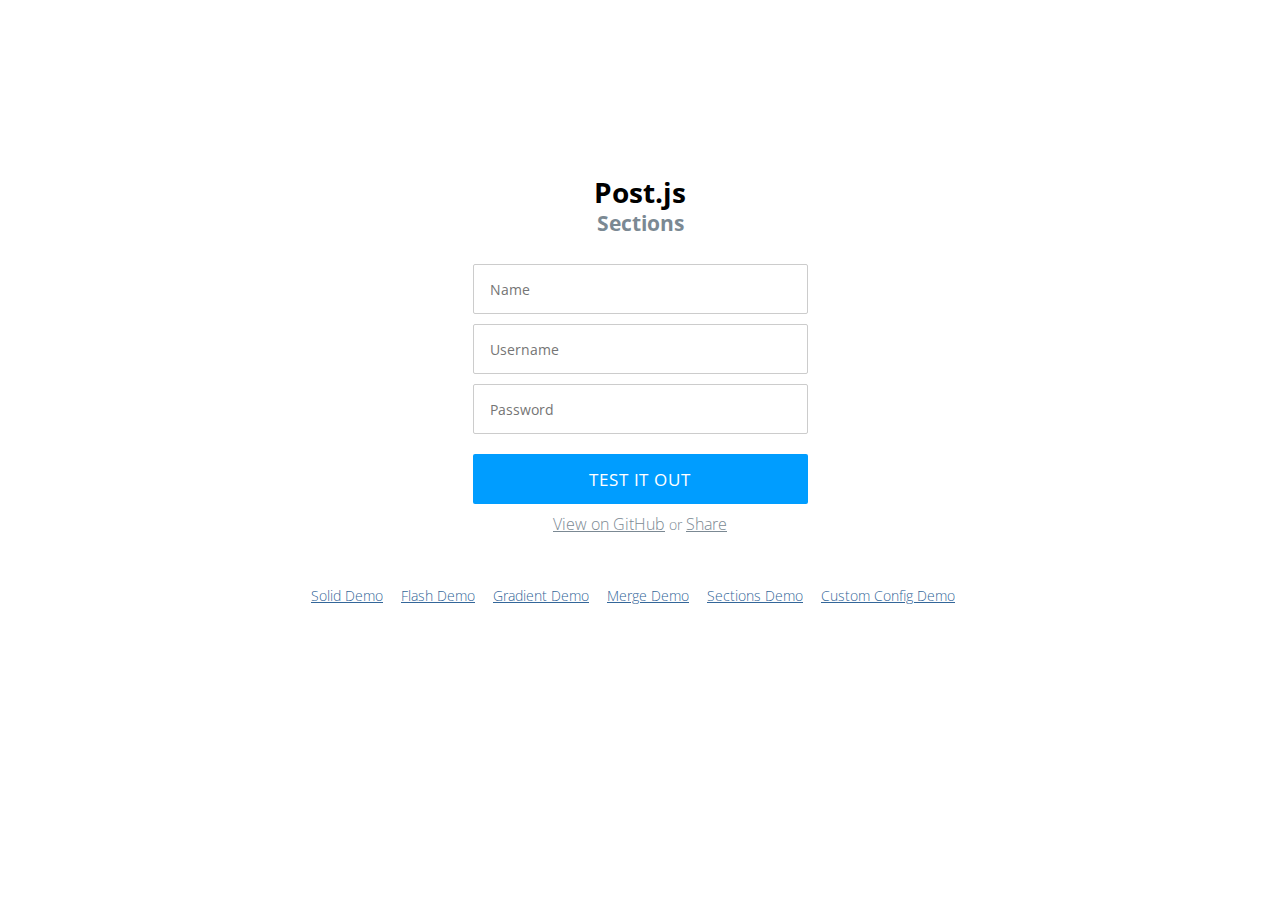
<file: demo/sections/index.html>
<!DOCTYPE html>
<html lang="en-us">
<head>
<meta charset="utf-8">
<meta name="description" content="Demo for Post.js">
<meta name="viewport" content="width=device-width">
<title>Post.js</title>
<link rel="stylesheet" href="../../style.css">
<link rel="stylesheet" href="../../post.css">
<script src="../../post.js"></script>
</head>
<body>
<div class="form-wrapper" >
  <div class="top"><div class="colors"></div></div>
  <h1 class="h1h">Post.js</h1>
  <h2 class="h2dec">Sections</h2>
	<form name="form" action="#">
		<div class="form">
			<div class="form-item">
				<input type="text" name="text" required="required" placeholder="Name" autocomplete="off">
			</div>
			<div class="form-item">
				<input type="text" name="text" required="required" placeholder="Username" autocomplete="off">
			</div>
			<div class="form-item">
				<input type="password" name="password" required="required" placeholder="Password" autocomplete="off">
			</div>
		<div class="button-panel">
        <input type="submit" class="button" title="Sign In" value="Test It Out">
        <ul>
          <li class="lil">
          <p class="view">
            <a href="https://github.com/idriskhenchil/Post.js" id="ref">View on GitHub</a>
          </p>
          </li>
           or
          <li>
          <p class="view">
            <a href="https://twitter.com/intent/tweet?text=Post-js+-+A+Modern+Progress+Bar+for+Form+Completion.+By+@IdrisKhenchil&url=https://bit.ly/3dugkoI" id="ref">Share</a>
          </p>
          </li>
        </ul>
      </div>
	</div>
</form>
</div>
<nav>
  <ul>
    <li><a href="../default/index.html">Solid Demo</a></li>
    <li><a href="../flash/index.html">Flash Demo</a></li>
    <li><a href="../gradient/index.html">Gradient Demo</a></li>
    <li><a href="../merge/index.html">Merge Demo</a></li>
    <li><a href="../sections/index.html">Sections Demo</a></li>
    <li><a href="../config/index.html">Custom Config Demo</a></li>
  </ul>
</nav>
 <script>
  Post.sections("#009DFF", "#4AF2A1", "#FB5229")
 </script>
</body>
</html>
</file>
<file: style.css>
@import url(http://fonts.googleapis.com/css?family=Open+Sans:300);

* {
    margin: 0;
    padding: 0;
    box-sizing: border-box;
}

body {
  text-align: center;
    background: #fff;
    color: #7b8993;
    font: 300 87.5%/1.5em 'Open Sans', sans-serif;
}

.form-wrapper {
    padding-top: 10%;
    border-radius: 2px;
    margin: 50px auto;
    position: relative;
    width: 375px;
}

form {
    padding: 30px 20px 0;
}

.form-item {
    margin-bottom: 10px;
    width: 100%;
}

.form-item input {
    border: 1px solid #ccc;
    border-radius: 2px;
    color: #000;
    font-family: 'Open Sans', sans-serif;
    font-size: 1em;
    height: 50px;
    padding: 0 16px;
    transition: background 0.3s ease-in-out;
    width: 100%;
}

.form-item input:focus {
    outline: none;
    border-color: #9ecaed;
    box-shadow: 0 0 10px #9ecaed;
}

.button-panel {
    margin: 20px 0 0;
    width: 100%;
}

.button-panel .button {
    -webkit-appearance: none;
    background: #009dff;
    border: none;
    border-radius: 2px;
    color: #fff;
    cursor: pointer;
    height: 50px;
    font-family: 'Open Sans', sans-serif;
    font-size: 1.2em;
    letter-spacing: 0.05em;
    text-align: center;
    text-transform: uppercase;
    transition: background 0.3s ease-in-out;
    width: 100%;
}

.button:hover {

    background: #00c8ff;
}

@media only screen
and (max-width : 320px) {
.form-wrapper {
    padding-top: 10%;
    border-radius: 2px;
    margin: 50px auto;
    position: relative;
    width: 320px;
}
}


.cent {
    text-align: center;
    color: #000;
}

.view {
    text-align: center;
    text-decoration: none;
    color: #7b8993;
    padding-top: 10px;
}

#ref {
    text-align: center;
    text-decoration: underline;
    color: #7b8993;
    padding-top: 8px;
    font-size: 16px;
}

#ref:hover {
    text-align: center;
    color: #009dff;
    text-decoration: underline;
    -webkit-animation: hue 60s infinite linear;
    padding-top: 8px;
    font-size: 16px;
}
ul li{
display: inline-block;
list-style-type: none;
text-align: center;
}
.h1h{
  color: #000;
  text-align: center;
  padding-bottom: 10px;
}
.lil{
  display: inline-block;
}
nav li a {
    color: #369;
    padding-right: 1em;
}
</file>
<file: post.css>
.top-one {
    background: #009dff;
    /*background: linear-gradient(to right, #009dff 0, #00c8ff 100%);*/
    position: fixed;
    z-index: 1031;
    top: 0;
    left: 0;
    height: 4px;
    transition: all 1s;
    width: 0;
    overflow: hidden;
}
/*.top-two is for merge() only*/
.top-two {
    background: #009dff;
    /*background: linear-gradient(to right, #009dff 0, #00c8ff 100%);*/
    position: fixed;
    z-index: 1031;
    top: 0;
    right: 0;
    transform: rotate(180deg);  
    height: 4px;
    transition: all 1s;
    width: 0;
    overflow: hidden;
}

.colors {
    width: 100%;
    height: 4px;
}
</file>
